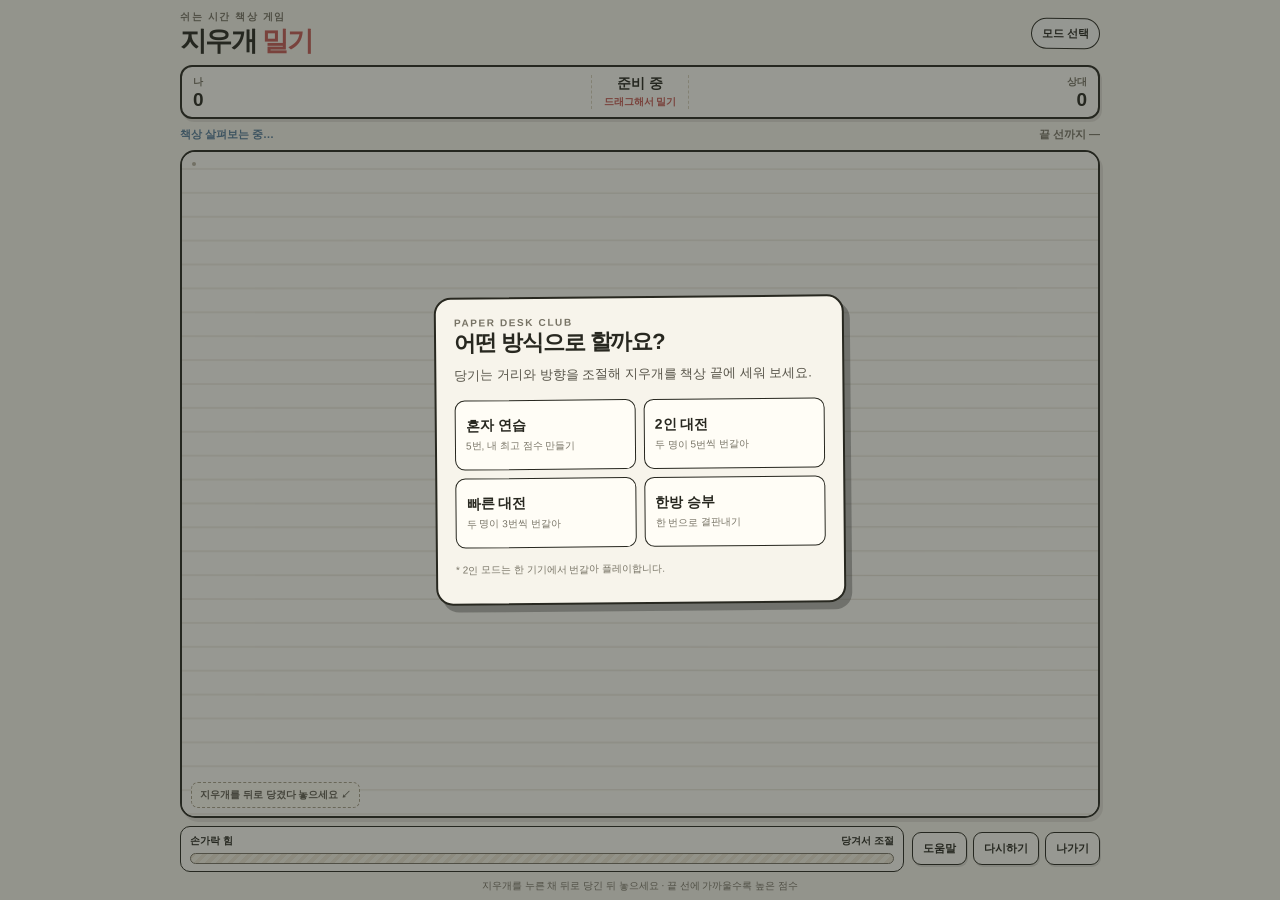
<file: Gomoku.Web/wwwroot/eraser-push.html>
<!doctype html>
<html lang="ko">
<head>
<meta charset="utf-8">
<meta name="viewport" content="width=device-width, initial-scale=1, maximum-scale=1, user-scalable=no, viewport-fit=cover">
<meta name="theme-color" content="#f7f4eb">
<title>지우개 밀기 — 책상 끝의 한 끗</title>
<style>
  :root{--paper:#f7f4eb;--ink:#282820;--muted:#777365;--red:#c65b55;--blue:#557c9a;--green:#69865a;--line:#d8d1bd}
  *{box-sizing:border-box}
  html,body{margin:0;width:100%;height:100%;overflow:hidden;background:var(--paper);color:var(--ink);font-family:"Trebuchet MS","Apple SD Gothic Neo","Malgun Gothic",sans-serif}
  body{padding:env(safe-area-inset-top) 12px env(safe-area-inset-bottom);display:flex;justify-content:center}
  button{font:inherit;color:inherit;cursor:pointer;-webkit-tap-highlight-color:transparent}
  .app{width:min(100%,920px);height:100%;max-height:100dvh;display:flex;flex-direction:column;gap:8px;padding:10px 0 8px}
  header{display:flex;align-items:center;justify-content:space-between;gap:8px;flex:none}
  .brand{min-width:0}.eyebrow{font-size:10px;letter-spacing:.16em;color:var(--muted);font-weight:800}.title{font-size:clamp(19px,5vw,27px);font-weight:900;letter-spacing:-.06em;line-height:1.15;margin-top:2px}.title span{color:var(--red)}
  .mode-pill{border:1.5px solid var(--ink);border-radius:999px;padding:7px 10px;font-size:11px;font-weight:800;background:#fff9;white-space:nowrap;transform:rotate(1deg)}
  .scorebar{display:grid;grid-template-columns:1fr auto 1fr;align-items:center;gap:8px;border:2px solid var(--ink);border-radius:12px;background:#fffdf6;padding:8px 11px;box-shadow:2px 3px 0 #2828201c;flex:none}
  .scorebox{display:flex;flex-direction:column;gap:1px}.scorebox.right{text-align:right}.scorelabel{font-size:10px;color:var(--muted);font-weight:700}.scorevalue{font-size:19px;font-weight:900;line-height:1}.roundbox{text-align:center;border-left:1px dashed var(--line);border-right:1px dashed var(--line);padding:0 12px;min-width:82px}.roundvalue{font-size:14px;font-weight:900}.turn{font-size:10px;color:var(--red);font-weight:900;margin-top:2px}
  .meta{display:flex;justify-content:space-between;align-items:center;gap:6px;flex:none;font-size:11px}.surface{font-weight:900;color:var(--blue)}.distance{color:var(--muted);font-weight:700;text-align:right}
  .stage{position:relative;flex:1;min-height:185px;border:2px solid var(--ink);border-radius:15px;background:#fffdf7;overflow:hidden;box-shadow:3px 4px 0 #2828201a;touch-action:none}
  canvas{display:block;width:100%;height:100%;touch-action:none}
  .toast{position:absolute;left:50%;top:12px;transform:translate(-50%,-8px) rotate(-2deg);padding:7px 13px;border:2px solid var(--ink);border-radius:8px;background:#fffdf2;font-size:14px;font-weight:900;opacity:0;transition:.18s;pointer-events:none;white-space:nowrap;z-index:2;box-shadow:2px 2px 0 #28282020}.toast.show{opacity:1;transform:translate(-50%,0) rotate(-2deg)}
  .callout{position:absolute;left:9px;bottom:8px;padding:5px 8px;border-radius:7px;background:#fffdf0dc;border:1px dashed #aaa18c;font-size:10px;color:#625e53;font-weight:700;pointer-events:none;max-width:65%}
  .controls{display:grid;grid-template-columns:1fr auto;gap:8px;align-items:center;flex:none}.power-wrap{border:1.5px solid var(--ink);background:#fffdf6;border-radius:10px;padding:7px 9px}.power-head{display:flex;justify-content:space-between;font-size:10px;font-weight:800;margin-bottom:5px}.power-track{height:11px;border:1px solid #797365;border-radius:999px;overflow:hidden;background:repeating-linear-gradient(135deg,#ebe4d2 0 4px,#f5f0e3 4px 8px)}.power-fill{height:100%;width:0;background:repeating-linear-gradient(135deg,#d87867 0 5px,#e9957e 5px 10px);transition:width .05s}
  .buttons{display:flex;gap:6px}.btn{border:1.5px solid var(--ink);border-radius:9px;background:#fffdf6;padding:8px 10px;font-size:11px;font-weight:900;box-shadow:1px 2px 0 #28282020;white-space:nowrap}.btn.primary{background:#e8d7a9}.btn:active{transform:translateY(1px);box-shadow:none}.hint{font-size:10px;color:var(--muted);text-align:center;flex:none;line-height:1.25}
  .overlay{position:fixed;inset:0;background:#22282078;display:none;align-items:center;justify-content:center;padding:18px;z-index:5}.overlay.show{display:flex}.length-card{width:min(84vw,300px);text-align:center;background:var(--paper);border:2px solid var(--ink);border-radius:16px;padding:22px 18px;box-shadow:5px 6px 0 #1d201d50;transform:rotate(-1deg)}.length-card h2{font-size:16px;margin:0 0 4px}.length-card p{font-size:11px;color:var(--muted);margin:0}.length-number{font-size:76px;line-height:1.1;font-weight:1000;color:var(--red);font-variant-numeric:tabular-nums;text-shadow:2px 2px 0 #c65b5522}.length-number.spinning{animation:number-jitter .12s infinite alternate}@keyframes number-jitter{from{transform:rotate(-5deg) scale(.94)}to{transform:rotate(5deg) scale(1.05)}}.modal{width:min(100%,410px);max-height:90dvh;overflow:auto;background:var(--paper);border:2px solid var(--ink);border-radius:17px;padding:18px;box-shadow:6px 7px 0 #1d201d50;transform:rotate(-.5deg)}.modal h2{font-size:22px;margin:0 0 7px;letter-spacing:-.05em}.modal p{font-size:13px;line-height:1.6;color:#575449;margin:7px 0}.modegrid{display:grid;grid-template-columns:1fr 1fr;gap:8px;margin:14px 0}.modecard{min-height:70px;border:1.5px solid var(--ink);border-radius:10px;background:#fffdf6;text-align:left;padding:10px}.modecard b{display:block;font-size:14px}.modecard small{display:block;color:var(--muted);margin-top:4px;font-size:10px}.modal-actions{display:flex;justify-content:flex-end;gap:7px;margin-top:13px}.result-score{font-size:38px;color:var(--red);font-weight:1000;letter-spacing:-.06em}.result-list{border-top:1px dashed #99917f;margin-top:12px;padding-top:8px;font-size:12px;line-height:1.8}.history{max-height:150px;overflow:auto;margin-top:6px;font-size:11px}.history-row{display:flex;justify-content:space-between;border-bottom:1px dashed #ddd5c2;padding:5px 0}.small{font-size:10px!important;color:var(--muted)!important}
  @media(max-height:640px){.app{gap:5px;padding-top:5px}.scorebar{padding:6px 9px}.stage{min-height:150px}.controls{gap:5px}.power-wrap{padding:5px 8px}.btn{padding:7px 8px}.hint{font-size:9px}}
  @media(max-width:380px){body{padding-left:8px;padding-right:8px}.mode-pill{padding:6px 8px;font-size:10px}.buttons{gap:4px}.btn{padding:7px;font-size:10px}.roundbox{min-width:72px;padding:0 7px}}
</style>
</head>
<body>
<main class="app" aria-label="지우개 밀기 미니게임">
  <header><div class="brand"><div class="eyebrow">쉬는 시간 책상 게임</div><div class="title">지우개 <span>밀기</span></div></div><button id="modeBtn" class="mode-pill" aria-label="게임 모드 선택">모드 선택</button></header>
  <section class="scorebar" aria-live="polite"><div class="scorebox"><span class="scorelabel" id="leftLabel">나</span><strong class="scorevalue" id="leftScore">0</strong></div><div class="roundbox"><div class="roundvalue" id="roundText">준비 중</div><div class="turn" id="turnText">드래그해서 밀기</div></div><div class="scorebox right"><span class="scorelabel" id="rightLabel">상대</span><strong class="scorevalue" id="rightScore">0</strong></div></section>
  <div class="meta"><span class="surface" id="surfaceLabel">책상 살펴보는 중…</span><span class="distance" id="distanceLabel">끝 선까지 —</span></div>
  <section class="stage" id="stage"><canvas id="board" aria-label="지우개를 드래그해 발사하는 책상 게임판"></canvas><div class="toast" id="toast">아슬아슬!</div><div class="callout" id="callout">지우개를 뒤로 당겼다 놓으세요 ↙</div></section>
  <section class="controls"><div class="power-wrap"><div class="power-head"><span>손가락 힘</span><span id="powerText">당겨서 조절</span></div><div class="power-track"><div id="powerFill" class="power-fill"></div></div></div><div class="buttons"><button class="btn" id="helpBtn">도움말</button><button class="btn" id="restartBtn">다시하기</button><button class="btn" id="exitBtn">나가기</button></div></section>
  <div class="hint" id="hint">지우개를 누른 채 뒤로 당긴 뒤 놓으세요 · 끝 선에 가까울수록 높은 점수</div>
</main>
<div class="overlay" id="lengthOverlay"><div class="length-card"><div class="eyebrow">책상 길이 정하기</div><div class="length-number spinning" id="lengthNumber">?</div><h2>오늘의 책상 길이는?</h2><p>숫자가 멈추면 1m~10m 중 한 판의 길이가 정해져요</p></div></div>
<div class="overlay show" id="menuOverlay"><div class="modal"><div class="eyebrow">PAPER DESK CLUB</div><h2>어떤 방식으로 할까요?</h2><p>당기는 거리와 방향을 조절해 지우개를 책상 끝에 세워 보세요.</p><div class="modegrid"><button class="modecard" data-mode="practice"><b>혼자 연습</b><small>5번, 내 최고 점수 만들기</small></button><button class="modecard" data-mode="duel"><b>2인 대전</b><small>두 명이 5번씩 번갈아</small></button><button class="modecard" data-mode="quick"><b>빠른 대전</b><small>두 명이 3번씩 번갈아</small></button><button class="modecard" data-mode="oneshot"><b>한방 승부</b><small>한 번으로 결판내기</small></button></div><p class="small">* 2인 모드는 한 기기에서 번갈아 플레이합니다.</p></div></div>
<div class="overlay" id="roundOverlay"><div class="modal"><div class="eyebrow" id="roundEyebrow">라운드 결과</div><h2 id="roundTitle">잘 멈췄어요!</h2><div class="result-score" id="roundScore">70점</div><div class="result-list" id="roundDetails"></div><div class="modal-actions"><button class="btn primary" id="nextBtn">다음 차례</button></div></div></div>
<div class="overlay" id="endOverlay"><div class="modal"><div class="eyebrow">게임 종료</div><h2 id="endTitle">오늘의 승부</h2><div class="result-score" id="endScore">0 : 0</div><p id="endMessage"></p><div class="result-list"><b>라운드 기록</b><div class="history" id="history"></div></div><div class="modal-actions"><button class="btn" id="endMenuBtn">모드 선택</button><button class="btn primary" id="playAgainBtn">한 판 더</button></div></div></div>
<div class="overlay" id="helpOverlay"><div class="modal"><div class="eyebrow">HOW TO PLAY</div><h2>끝에 세우는 한 끗</h2><p><b>1.</b> 분홍 세로 화면에서는 지우개를 아래로 당겨 놓으면 위쪽 끝 선을 향해 튕겨요.</p><p><b>2.</b> 당기는 길이가 힘이 됩니다. 너무 세게 밀면 책상 끝으로 떨어져 0점이에요.</p><p><b>3.</b> 책상 표면과 낙서 구역은 매번 달라요. 파란 물은 더 미끄럽고, 회색 가루는 속도를 줄여요.</p><p><b>점수:</b> 끝 선까지 남은 거리 1px마다 0.75점씩 감점해요. 기본 점수는 10~100점이고, 책상 밖으로 떨어지면 0점입니다.</p><div class="modal-actions"><button class="btn primary" id="closeHelpBtn">알겠어요</button></div></div></div>
<script>
(()=>{
"use strict";
// All game rules live in these small modules so a future duel caller can reuse them.
const CONFIG={dragMax:125,launchScale:5.5,baseDamping:.985,minSpeed:.08,edgeBonus:18,slowZone:92,gravity:.16};
const SURFACES=[{id:"basic",name:"일반 책상",note:"장애물 없이 길이와 힘으로 승부",color:"#d9c9a5"}];
const MODES={practice:{name:"혼자 연습",rounds:5,players:1},duel:{name:"2인 대전",rounds:5,players:2},quick:{name:"빠른 대전",rounds:3,players:2},oneshot:{name:"한방 승부",rounds:1,players:2}};
const Physics={step(state,board,dt,physics){if(state.phase!=="moving")return;const dtNorm=Math.max(0,dt/16.67);state.x+=state.vx*dtNorm;state.y+=state.vy*dtNorm;const damping=physics?.damping??CONFIG.baseDamping;state.vx*=Math.pow(damping,dtNorm);state.vy*=Math.pow(damping,dtNorm);state.speed=Math.hypot(state.vx,state.vy);if(state.y<board.top+10||state.y>board.bottom-10){state.vy*=-.52;state.y=clamp(state.y,board.top+10,board.bottom-10)}if(state.x>=board.edge-12&&state.x<=board.edge)state.touchedEdge=true;if(state.x>board.edge){state.phase="out";return}if(state.speed<CONFIG.minSpeed){state.phase="settled";state.vx=state.vy=0}}};
function distanceMetrics(state,board){const distanceToEdge=Math.max(0,board.edge-(state.x+12));const launchDistance=Math.max(1,board.edge-(board.start+12));const ratio=distanceToEdge/launchDistance;return{distanceToEdge:Math.round(distanceToEdge),distancePercent:Math.round(ratio*1000)/10,ratio}}
const Scoring={score(state,board){if(state.phase==="out")return{score:0,distanceToEdge:null,distancePercent:null,isOut:true,edgeBonus:0};const metrics=distanceMetrics(state,board);const pixelPenalty=Math.round(metrics.distanceToEdge*SCORING.pointsPerPixel);const baseScore=clamp(SCORING.maxPoints-pixelPenalty,SCORING.minPoints,SCORING.maxPoints);const bonus=state.touchedEdge?CONFIG.edgeBonus:0;return{score:clamp(baseScore+bonus,SCORING.minPoints,SCORING.maxPoints),...metrics,isOut:false,edgeBonus:bonus,pixelPenalty}}};
const canvas=document.querySelector("#board"),ctx=canvas.getContext("2d"),stage=document.querySelector("#stage");const ui={leftScore:$("#leftScore"),rightScore:$("#rightScore"),leftLabel:$("#leftLabel"),rightLabel:$("#rightLabel"),roundText:$("#roundText"),turnText:$("#turnText"),surface:$("#surfaceLabel"),distance:$("#distanceLabel"),toast:$("#toast"),callout:$("#callout"),powerFill:$("#powerFill"),powerText:$("#powerText"),hint:$("#hint")};
let dpr=1,W=0,H=0,portrait=false,lastTime=0,toastTimer=0,shake=0,mode=null,game=null,board=null,state=null,input=null,roundResult=null,lengthSpinTimer=null,lengthStopTimer=null,roundPhysics=null;
let camera={x:0,y:0,zoom:1,targetZoom:1,introStart:0,intro:true,ready:false};
const CAMERA={overviewMs:850,moveMs:900,minZoom:1.25,maxZoom:2.9,followEase:115};
const SCORING={maxPoints:100,minPoints:10,pointsPerPixel:.75};
const TABLE={oneMeterRatio:.343,minOneMeterPixels:60};
const DAMPING_BY_LENGTH=[[1,.975],[3,.975],[4,.980],[5,.984],[6,.987],[7,.989],[8,.991],[9,.993],[10,.994]];
function getLaunchPowerMultiplier(tableLength){return tableLength<=3?1:1+(tableLength-3)*.04}
function getFrictionMultiplier(tableLength){if(tableLength<=3)return 1;return 1/Math.pow(tableLength/3,.55)}
function getDampingTarget(tableLength){if(tableLength<=3)return .975;for(let i=1;i<DAMPING_BY_LENGTH.length;i++){const [rightLength,rightValue]=DAMPING_BY_LENGTH[i], [leftLength,leftValue]=DAMPING_BY_LENGTH[i-1];if(tableLength<=rightLength){const p=(tableLength-leftLength)/(rightLength-leftLength);return leftValue+(rightValue-leftValue)*p}}return .994}
function getPhysicsForTableLength(tableLength){const launchMultiplier=getLaunchPowerMultiplier(tableLength),frictionMultiplier=getFrictionMultiplier(tableLength),frictionDamping=1-(1-CONFIG.baseDamping)*frictionMultiplier,damping=Math.max(frictionDamping,getDampingTarget(tableLength));return{launchMultiplier,frictionMultiplier,damping}}
function $(sel){return document.querySelector(sel)}function clamp(v,a,b){return Math.max(a,Math.min(b,v))}function rand(a,b){return a+Math.random()*(b-a)}function inside(x,y,z){return x>z.x&&x<z.x+z.w&&y>z.y&&y<z.y+z.h}function circleRect(x,y,r,o){const cx=clamp(x,o.x,o.x+o.w),cy=clamp(y,o.y,o.y+o.h);return (x-cx)**2+(y-cy)**2<r*r}
function newGame(modeId){mode=MODES[modeId];game={modeId,round:1,turn:0,scores:[0,0],history:[],rounds:mode.rounds,players:mode.players};$("#menuOverlay").classList.remove("show");$("#endOverlay").classList.remove("show");rollTableLength()}
function rollTableLength(){clearInterval(lengthSpinTimer);clearTimeout(lengthStopTimer);const overlay=$("#lengthOverlay"),number=$("#lengthNumber");const result=1+Math.floor(Math.random()*10);let count=0;number.textContent="?";number.classList.add("spinning");overlay.classList.add("show");lengthSpinTimer=setInterval(()=>{number.textContent=String(1+Math.floor(Math.random()*10));count++},75);lengthStopTimer=setTimeout(()=>{clearInterval(lengthSpinTimer);number.textContent=String(result);number.classList.remove("spinning");lengthStopTimer=setTimeout(()=>{overlay.classList.remove("show");prepareRound(result)},650)},1350)}
function cameraXForState(z){const minX=board.start-W*.25/z,maxX=Math.max(minX,board.edge-W*.9/z);return clamp(state.x-W*.22/z,minX,maxX)}
function cameraYForState(z){return clamp(state.y-H*.5/z,0,Math.max(0,H-H/z))}
function beginCameraIntro(){const span=Math.max(1,board.edge-board.start),overviewZoom=Math.min(1,W*.9/span),overviewX=(board.start+board.edge)/2-W/(2*overviewZoom),overviewY=(board.top+board.bottom)/2-H/(2*overviewZoom);camera={x:overviewX,y:overviewY,zoom:overviewZoom,overviewX,overviewY,targetZoom:clamp(W/span*1.28,CAMERA.minZoom,CAMERA.maxZoom),introElapsed:0,intro:true,ready:false}}
function prepareRound(lengthValue){const length=lengthValue;roundPhysics=getPhysicsForTableLength(length);board={length,edge:W-28,start:24,top:24,bottom:H-24,surface:SURFACES[0],zones:[],obstacles:[],slope:0};board.edge=board.start+Math.max(TABLE.minOneMeterPixels,(W-board.start-27)*TABLE.oneMeterRatio)*length;const lane=H*.5;state={x:board.start+27,y:lane,vx:0,vy:0,speed:0,angle:0,rotation:0,phase:"ready",obstaclesHit:0,touchedEdge:false};input=null;roundResult=null;beginCameraIntro();ui.surface.textContent=`📏 책상 길이 ${length}m · ${board.surface.name}`;ui.distance.textContent="끝 선까지 —";ui.powerFill.style.width="0%";ui.powerText.textContent="당겨서 조절";ui.toast.classList.remove("show");ui.hint.textContent=portrait?"아래로 당겼다 놓으세요 · 끝 선을 절반 넘으면 떨어져요":"뒤로 당겼다 놓으세요 · 끝 선을 절반 넘으면 떨어져요";ui.callout.textContent=`책상 길이 ${length}m · 지우개를 ${portrait?"아래로":"뒤로"} 당기세요 ${portrait?"↓":"↙"}`;updateHud();draw()}
function updateHud(){if(!game)return;const p=game.turn%game.players;ui.leftLabel.textContent=game.players===1?"내 점수":"플레이어 1";ui.rightLabel.textContent=game.players===1?"최고 기록":"플레이어 2";ui.leftScore.textContent=game.scores[0];ui.rightScore.textContent=game.players===1?(localStorage.getItem("eraserPushBest")||"0"):game.scores[1];ui.roundText.textContent=`${game.round} / ${game.rounds} 라운드`;ui.turnText.textContent=game.players===1?"나의 차례":`플레이어 ${p+1} 차례`;$("#modeBtn").textContent=mode.name}
function resize(){const rect=stage.getBoundingClientRect();dpr=Math.min(devicePixelRatio||1,2);portrait=window.matchMedia("(orientation: portrait)").matches;W=portrait?rect.height:rect.width;H=portrait?rect.width:rect.height;if(portrait){canvas.style.position="absolute";canvas.style.left="50%";canvas.style.top="50%";canvas.style.width=W+"px";canvas.style.height=H+"px";canvas.style.transform="translate(-50%,-50%) rotate(-90deg)"}else{canvas.style.position="relative";canvas.style.left="";canvas.style.top="";canvas.style.width="100%";canvas.style.height="100%";canvas.style.transform="none"}canvas.width=Math.round(W*dpr);canvas.height=Math.round(H*dpr);ctx.setTransform(dpr,0,0,dpr,0,0);if(board){board.start=24;board.top=24;board.bottom=H-24;board.edge=board.start+Math.max(TABLE.minOneMeterPixels,(W-board.start-27)*TABLE.oneMeterRatio)*board.length;if(state&&state.phase==="ready"){state.x=board.start+27;state.y=H*.5;beginCameraIntro()}else if(state){camera.x=cameraXForState(camera.zoom);camera.y=cameraYForState(camera.zoom)}}draw()}
function draw(){if(!ctx||!W||!H)return;ctx.clearRect(0,0,W,H);ctx.fillStyle="#fffdf7";ctx.fillRect(0,0,W,H);drawPaper();if(!board)return;ctx.save();if(shake>0){ctx.translate(rand(-shake,shake),rand(-shake,shake));shake*=.86;if(shake<.2)shake=0}ctx.scale(camera.zoom,camera.zoom);ctx.translate(-camera.x,-camera.y);drawDesk();drawEdge();drawEraser();drawAim();drawDistance();ctx.restore()}
function drawPaper(){ctx.strokeStyle="#e4dfd2";ctx.lineWidth=1;for(let y=17;y<H;y+=24){ctx.beginPath();ctx.moveTo(0,y);ctx.lineTo(W,y+rand(-.6,.6));ctx.stroke()}ctx.fillStyle="#b9b2a1";ctx.beginPath();ctx.arc(12,12,2,0,Math.PI*2);ctx.fill()}
function drawDesk(){const x=board.start,y=board.top,w=board.edge-x,h=board.bottom-y;ctx.fillStyle="#e8dfc9";ctx.strokeStyle="#5d594d";ctx.lineWidth=2;ctx.beginPath();ctx.roundRect(x,y,w,h,8);ctx.fill();ctx.stroke();ctx.save();ctx.beginPath();ctx.roundRect(x,y,w,h,8);ctx.clip();ctx.fillStyle=board.surface.color;ctx.globalAlpha=.12;ctx.fillRect(x,y,w,h);ctx.globalAlpha=1;ctx.strokeStyle="#c2b79f";ctx.lineWidth=1;for(let yy=y+12;yy<y+h;yy+=17){ctx.beginPath();ctx.moveTo(x,yy);ctx.lineTo(x+w,yy+rand(-1,1));ctx.stroke()}ctx.restore();ctx.fillStyle="#8c816b";ctx.font="italic 10px Trebuchet MS";ctx.fillText("2학년 3반",x+8,y+13)}
function drawEdge(){if(state){const progress=(state.x-board.start)/(board.edge-board.start);if(progress<.76&&state.phase!=="out"&&state.phase!=="settled")return}const e=board.edge;ctx.strokeStyle="#c65255";ctx.lineWidth=3;ctx.setLineDash([5,4]);ctx.beginPath();ctx.moveTo(e,board.top+2);ctx.lineTo(e,board.bottom-2);ctx.stroke();ctx.setLineDash([]);ctx.save();ctx.translate(e+6,board.top+7);ctx.rotate(Math.PI/2);ctx.fillStyle="#a94647";ctx.font="bold 10px sans-serif";ctx.fillText("끝 선",0,0);ctx.restore();ctx.strokeStyle="#c65255";ctx.lineWidth=2;ctx.beginPath();ctx.moveTo(e,board.top);ctx.lineTo(W,board.top);ctx.moveTo(e,board.bottom);ctx.lineTo(W,board.bottom);ctx.stroke()}
function drawEraser(){if(!state)return;ctx.save();ctx.translate(state.x,state.y);ctx.rotate(state.rotation);ctx.shadowColor="#453a2d38";ctx.shadowBlur=4;ctx.shadowOffsetY=2;ctx.fillStyle="#e58e9b";ctx.strokeStyle="#483c3b";ctx.lineWidth=1.6;ctx.beginPath();ctx.roundRect(-12,-8,24,16,3);ctx.fill();ctx.stroke();ctx.shadowColor="transparent";ctx.fillStyle="#f6d6d7";ctx.fillRect(-8,-5,13,3);ctx.strokeStyle="#c87482";ctx.lineWidth=1;ctx.beginPath();ctx.moveTo(2,-7);ctx.lineTo(2,7);ctx.stroke();ctx.restore()}
function drawAim(){if(!input||state.phase!=="ready")return;const dx=state.x-input.x,dy=state.y-input.y;ctx.strokeStyle="#567d9a";ctx.lineWidth=2;ctx.setLineDash([4,3]);ctx.beginPath();ctx.moveTo(state.x,state.y);ctx.lineTo(state.x+dx,state.y+dy);ctx.stroke();ctx.setLineDash([]);const len=Math.hypot(dx,dy);ctx.fillStyle="#567d9a";ctx.beginPath();ctx.arc(state.x+dx,state.y+dy,3+Math.min(4,len/20),0,Math.PI*2);ctx.fill()}
function drawDistance(){if(!state||state.phase==="out")return;const m=distanceMetrics(state,board);ui.distance.textContent=state.phase==="moving"||state.phase==="settled"?`끝 선까지 ${m.distanceToEdge}px`:"끝 선까지 —"}
function point(ev){const r=stage.getBoundingClientRect(),sx=ev.clientX-r.left,sy=ev.clientY-r.top;const p=portrait?{x:W-sy,y:sx}:{x:sx,y:sy};return{x:camera.x+p.x/camera.zoom,y:camera.y+p.y/camera.zoom}}
function dragVector(ev){const sx=ev.clientX-input.screenX,sy=ev.clientY-input.screenY;return portrait?{dx:sy,dy:-sx}:{dx:-sx,dy:-sy}}
function dragScreenLength(ev){return Math.hypot(ev.clientX-input.screenX,ev.clientY-input.screenY)}
canvas.addEventListener("pointerdown",e=>{if(!game||!state||state.phase!=="ready"||$(".overlay.show"))return;if(camera.intro){camera.intro=false;camera.ready=true}input={x:state.x,y:state.y,id:e.pointerId,screenX:e.clientX,screenY:e.clientY};try{canvas.setPointerCapture(e.pointerId)}catch{}e.preventDefault()});
window.addEventListener("pointermove",e=>{if(!input||input.id!==e.pointerId)return;const p=point(e);input.x=p.x;input.y=p.y;const strength=clamp(dragScreenLength(e)/CONFIG.dragMax,0,1);ui.powerFill.style.width=`${strength*100}%`;ui.powerText.textContent=strength===0?"당겨서 조절":`${Math.round(strength*100)}%`;draw();e.preventDefault()});
function releaseDrag(e){if(!input)return;const {dx,dy}=dragVector(e),len=Math.hypot(dx,dy);input=null;if(len>5){const power=Math.min(len,CONFIG.dragMax);const basePower=power/CONFIG.dragMax*CONFIG.launchScale,finalPower=basePower*roundPhysics.launchMultiplier;state.vx=dx/len*finalPower;state.vy=dy/len*finalPower;state.speed=Math.hypot(state.vx,state.vy);state.angle=Math.atan2(state.vy,state.vx);state.phase="moving";const launchVelocity={x:state.vx,y:state.vy,speed:state.speed};console.debug("[EraserPush physics]",{tableLength:board.length,launchMultiplier:roundPhysics.launchMultiplier,frictionMultiplier:roundPhysics.frictionMultiplier,damping:roundPhysics.damping,launchVelocity,currentVelocity:{x:state.vx,y:state.vy,speed:state.speed}});ui.callout.textContent="지우개가 미끄러지는 중…";ui.hint.textContent="움직이는 동안에는 기다려 주세요"}ui.powerFill.style.width="0%";ui.powerText.textContent="당겨서 조절";draw();e.preventDefault()}
window.addEventListener("pointerup",e=>{if(!input||input.id!==e.pointerId)return;releaseDrag(e)});
canvas.addEventListener("mousedown",e=>{if(input||!game||!state||state.phase!=="ready"||$(".overlay.show"))return;if(camera.intro){camera.intro=false;camera.ready=true}input={x:state.x,y:state.y,id:"mouse",screenX:e.clientX,screenY:e.clientY};e.preventDefault()});
window.addEventListener("mousemove",e=>{if(!input||input.id!=="mouse")return;const p=point(e);input.x=p.x;input.y=p.y;const strength=clamp(dragScreenLength(e)/CONFIG.dragMax,0,1);ui.powerFill.style.width=`${strength*100}%`;ui.powerText.textContent=strength===0?"당겨서 조절":`${Math.round(strength*100)}%`;draw();e.preventDefault()});
window.addEventListener("mouseup",e=>{if(!input||input.id!=="mouse")return;releaseDrag(e)});
function updateCamera(t,dt){if(!board||!state)return;if(camera.intro){camera.introElapsed+=dt;const elapsed=camera.introElapsed;if(elapsed<CAMERA.overviewMs){camera.zoom=Math.min(1,W*.9/Math.max(1,board.edge-board.start));camera.x=camera.overviewX;camera.y=camera.overviewY;return}const p=clamp((elapsed-CAMERA.overviewMs)/CAMERA.moveMs,0,1),ease=p*p*(3-2*p);camera.zoom=camera.overviewZoom+(camera.targetZoom-camera.overviewZoom)*ease;const targetX=cameraXForState(camera.targetZoom),targetY=cameraYForState(camera.targetZoom);camera.x=camera.overviewX+(targetX-camera.overviewX)*ease;camera.y=camera.overviewY+(targetY-camera.overviewY)*ease;if(p>=1){camera.intro=false;camera.ready=true}return}if(state.phase==="moving"||state.phase==="settled"||state.phase==="out"){const z=camera.zoom,targetX=cameraXForState(z),targetY=cameraYForState(z);const blend=1-Math.exp(-dt/CAMERA.followEase);camera.x+=(targetX-camera.x)*blend;camera.y+=(targetY-camera.y)*blend}}
function loop(t){const dt=lastTime?Math.min(40,t-lastTime):16;lastTime=t;updateCamera(t,dt);if(state&&state.phase==="moving"){Physics.step(state,board,dt,roundPhysics);state.rotation+=state.vx*.003;if(state.phase==="out"){onSettled();shake=0}else if(state.phase==="settled")onSettled()}draw();requestAnimationFrame(loop)}
function onSettled(){if(roundResult)return;console.debug("[EraserPush physics settled]",{tableLength:board.length,frictionMultiplier:roundPhysics.frictionMultiplier,damping:roundPhysics.damping,currentVelocity:{x:state.vx,y:state.vy,speed:state.speed}});roundResult=Scoring.score(state,board);const player=game.turn%game.players;const result={playerId:player===0?"player1":"player2",score:roundResult.score,distanceToEdge:roundResult.distanceToEdge,distancePercent:roundResult.distancePercent,tableLength:board.length,surfaceType:"basic",obstaclesHit:state.obstaclesHit,isOut:roundResult.isOut,roundNumber:game.round,totalScore:0};game.scores[player]+=result.score;result.totalScore=game.scores[player];game.history.push(result);if(!roundResult.isOut&&roundResult.distancePercent<=5){showToast(roundResult.touchedEdge?"딱! 끝 선 보너스":"아슬아슬!");shake=roundResult.distancePercent<1.5?2.2:1}if(mode.players===1){const best=Number(localStorage.getItem("eraserPushBest")||0);if(game.scores[0]>best)localStorage.setItem("eraserPushBest",String(game.scores[0]))}updateHud();setTimeout(()=>showRoundResult(result),300)}
function showToast(text){ui.toast.textContent=text;ui.toast.classList.add("show");clearTimeout(toastTimer);toastTimer=setTimeout(()=>ui.toast.classList.remove("show"),1250)}
function showRoundResult(r){$("#roundEyebrow").textContent=`${r.playerId==="player1"?"플레이어 1":"플레이어 2"} · ${r.roundNumber}라운드`;$("#roundTitle").textContent=r.isOut?"책상 밖으로 떨어졌어요!":r.distancePercent<=5?"아슬아슬하게 세웠어요!":"이번 시도 결과";$("#roundScore").textContent=`${r.score}점`;$("#roundDetails").innerHTML=`끝 선까지 <b>${r.isOut?"책상 밖":r.distanceToEdge+"px"}</b><br>책상 길이 <b>${board.length}m</b><br>장애물 접촉 <b>${r.obstaclesHit}회</b>${r.edgeBonus?"<br><b>끝 선 보너스 +18점!</b>":""}`;const final=game.round>=game.rounds&&game.turn>=game.rounds*game.players-1;$("#nextBtn").textContent=final?"결과 보기":game.turn%game.players===0&&game.players===2?"상대 차례":game.turn%game.players===1?"다음 라운드":"다음 차례";$("#roundOverlay").classList.add("show")}
function advance(){$("#roundOverlay").classList.remove("show");if(game.turn>=game.rounds*game.players-1){showEnd();return}game.turn++;game.round=Math.floor(game.turn/game.players)+1;rollTableLength()}
function showEnd(){updateHud();if(game.players===1){$("#endTitle").textContent="연습 완료!";$("#endScore").textContent=`${game.scores[0]}점`;$("#endMessage").textContent=`최고 기록은 ${localStorage.getItem("eraserPushBest")}점이에요. 책상 끝 한 끗에 다시 도전해 보세요.`}else{const winner=game.scores[0]===game.scores[1]?"비겼어요!":game.scores[0]>game.scores[1]?"플레이어 1 승리!":"플레이어 2 승리!";$("#endTitle").textContent=winner;$("#endScore").textContent=`${game.scores[0]} : ${game.scores[1]}`;$("#endMessage").textContent="끝 선과의 거리, 표면 운까지 모두 합친 결과예요."}$("#history").innerHTML=game.history.map(r=>`<div class="history-row"><span>${r.playerId==="player1"?"P1":"P2"} · ${r.roundNumber}R · 길이 ${r.tableLength}m${r.isOut?" · OUT":""}</span><b>${r.score}점</b></div>`).join("");$("#endOverlay").classList.add("show")}
function openMenu(){["roundOverlay","endOverlay","helpOverlay"].forEach(x=>$("#"+x).classList.remove("show"));$("#menuOverlay").classList.add("show")}
function exitToGames(){const target=new URL("games",window.location.href).href;try{window.top.location.assign(target)}catch{window.location.assign(target)}}
document.querySelectorAll(".modecard").forEach(b=>b.addEventListener("click",()=>newGame(b.dataset.mode)));$("#modeBtn").addEventListener("click",openMenu);$("#nextBtn").addEventListener("click",advance);$("#restartBtn").addEventListener("click",()=>game&&newGame(game.modeId));$("#exitBtn").addEventListener("click",exitToGames);$("#helpBtn").addEventListener("click",()=>$("#helpOverlay").classList.add("show"));$("#closeHelpBtn").addEventListener("click",()=>$("#helpOverlay").classList.remove("show"));$("#endMenuBtn").addEventListener("click",openMenu);$("#playAgainBtn").addEventListener("click",()=>game&&newGame(game.modeId));
window.addEventListener("resize",resize);window.addEventListener("orientationchange",()=>setTimeout(resize,100));resize();requestAnimationFrame(loop);
// Optional integration hook: window.playEraserDuel(callback) can be added later;
// each completed turn is retained as a serializable result in game.history.
window.getEraserPushResults=()=>game?JSON.parse(JSON.stringify(game.history)):[];
})();
</script>
</body>
</html>
</file>
